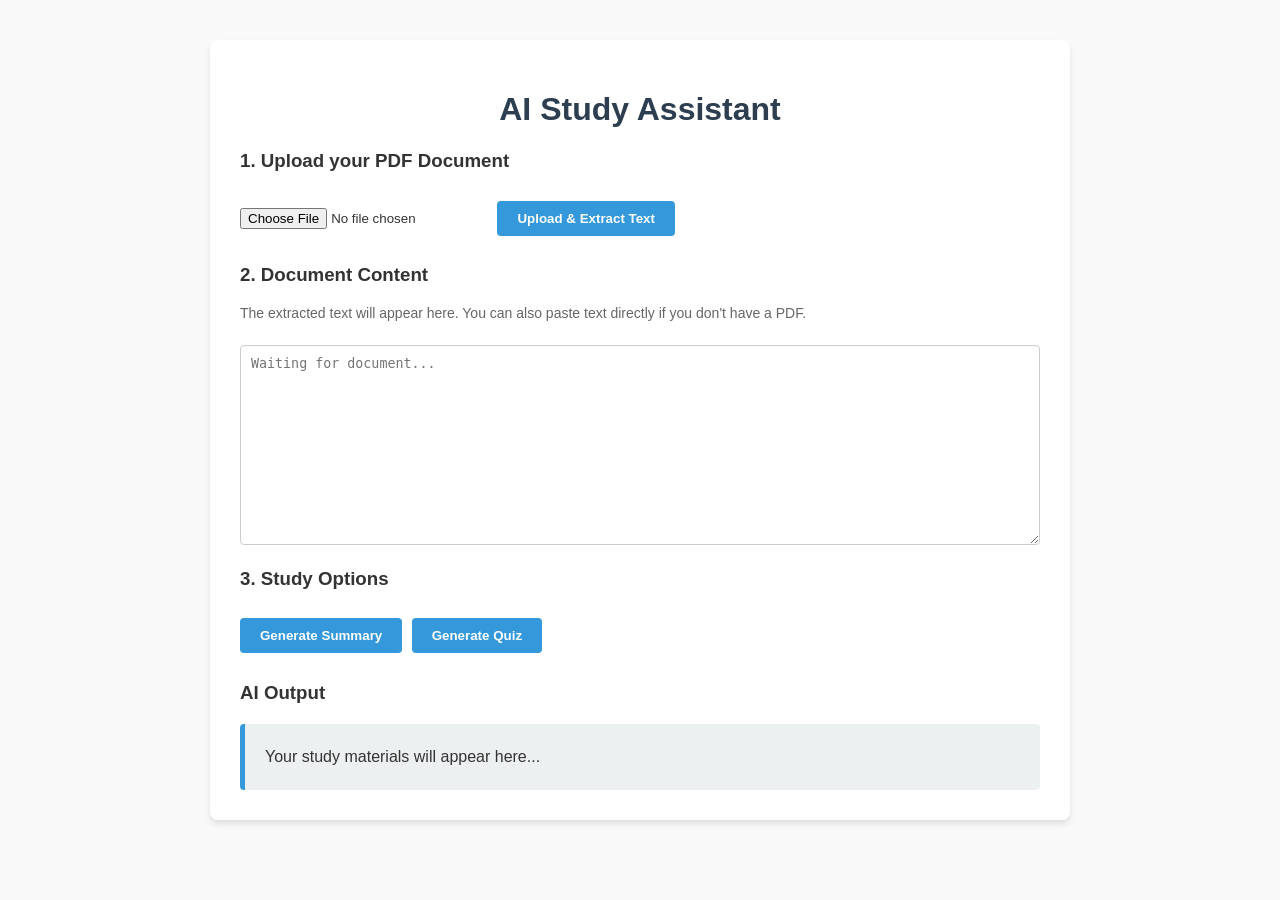
<file: index.html>
<!DOCTYPE html>
<html lang="en">
<head>
    <meta charset="UTF-8">
    <meta name="viewport" content="width=device-width, initial-scale=1.0">
    <title>AI Study Assistant</title>
    <style>
        body { font-family: 'Segoe UI', Tahoma, Geneva, Verdana, sans-serif; margin: 40px; background-color: #f9f9f9; color: #333; }
        .container { max-width: 800px; margin: auto; background: white; padding: 30px; border-radius: 8px; box-shadow: 0 4px 6px rgba(0,0,0,0.1); }
        h1 { color: #2c3e50; text-align: center; }
        textarea { width: 100%; height: 200px; padding: 10px; margin-top: 10px; border: 1px solid #ccc; border-radius: 4px; resize: vertical; box-sizing: border-box; }
        .btn { padding: 10px 20px; margin: 10px 5px 10px 0; cursor: pointer; background-color: #3498db; color: white; border: none; border-radius: 4px; font-weight: bold; }
        .btn:hover { background-color: #2980b9; }
        #result { margin-top: 20px; white-space: pre-wrap; background: #ecf0f1; padding: 20px; border-radius: 4px; border-left: 5px solid #3498db; line-height: 1.6; }
        .status { margin-left: 10px; font-weight: bold; }
    </style>
</head>
<body>
    <div class="container">
        <h1>AI Study Assistant</h1>
        
        <h3>1. Upload your PDF Document</h3>
        <input type="file" id="pdf-file" accept=".pdf">
        <button class="btn" onclick="uploadPDF()">Upload & Extract Text</button>
        <span id="upload-status" class="status"></span>

        <h3>2. Document Content</h3>
        <p style="font-size: 14px; color: #666;">The extracted text will appear here. You can also paste text directly if you don't have a PDF.</p>
        <textarea id="document-text" placeholder="Waiting for document..."></textarea>
        
        <h3>3. Study Options</h3>
        <button class="btn" onclick="processText('summary')">Generate Summary</button>
        <button class="btn" onclick="processText('quiz')">Generate Quiz</button>

        <h3>AI Output</h3>
        <div id="result">Your study materials will appear here...</div>
    </div>

    <script>
        // Update this URL to match your live backend URL (e.g., Render, Heroku, etc.)
        const API_BASE_URL = 'https://your-api.onrender.com';

        async function uploadPDF() {
            const fileInput = document.getElementById('pdf-file');
            const status = document.getElementById('upload-status');
            const textOutput = document.getElementById('document-text');
            
            if (fileInput.files.length === 0) {
                alert('Please select a PDF file first.');
                return;
            }

            const formData = new FormData();
            formData.append('file', fileInput.files[0]);

            status.innerText = "⏳ Uploading and extracting...";
            status.style.color = "orange";
            
            try {
                const response = await fetch(`${API_BASE_URL}/upload`, { method: 'POST', body: formData });
                const data = await response.json();
                
                if (response.ok) {
                    textOutput.value = data.text; // Store the text in the visible textbox
                    status.innerText = "✅ PDF processed successfully!";
                    status.style.color = "green";
                } else {
                    status.innerText = "❌ Error: " + data.error;
                    status.style.color = "red";
                }
            } catch (error) {
                status.innerText = "❌ Upload failed.";
                status.style.color = "red";
            }
        }

        async function processText(actionType) {
            const textInput = document.getElementById('document-text').value;
            const resultDiv = document.getElementById('result');
            
            if (!textInput.trim()) {
                alert("No document content found. Please upload a file or paste text first.");
                return;
            }

            resultDiv.innerText = "⏳ Generating " + actionType + "... Please wait.";
            
            try {
                const response = await fetch(`${API_BASE_URL}/process`, {
                    method: 'POST',
                    headers: { 'Content-Type': 'application/json' },
                    // This perfectly connects the extracted text to the backend:
                    body: JSON.stringify({ text: textInput, action: actionType })
                });
                
                const data = await response.json();
                if (response.ok) {
                    resultDiv.innerText = data.result;
                } else {
                    resultDiv.innerText = "❌ Error: " + data.error;
                }
            } catch (error) {
                resultDiv.innerText = "❌ AI request failed to connect to the backend.";
            }
        }
    </script>
</body>
</html>
</file>
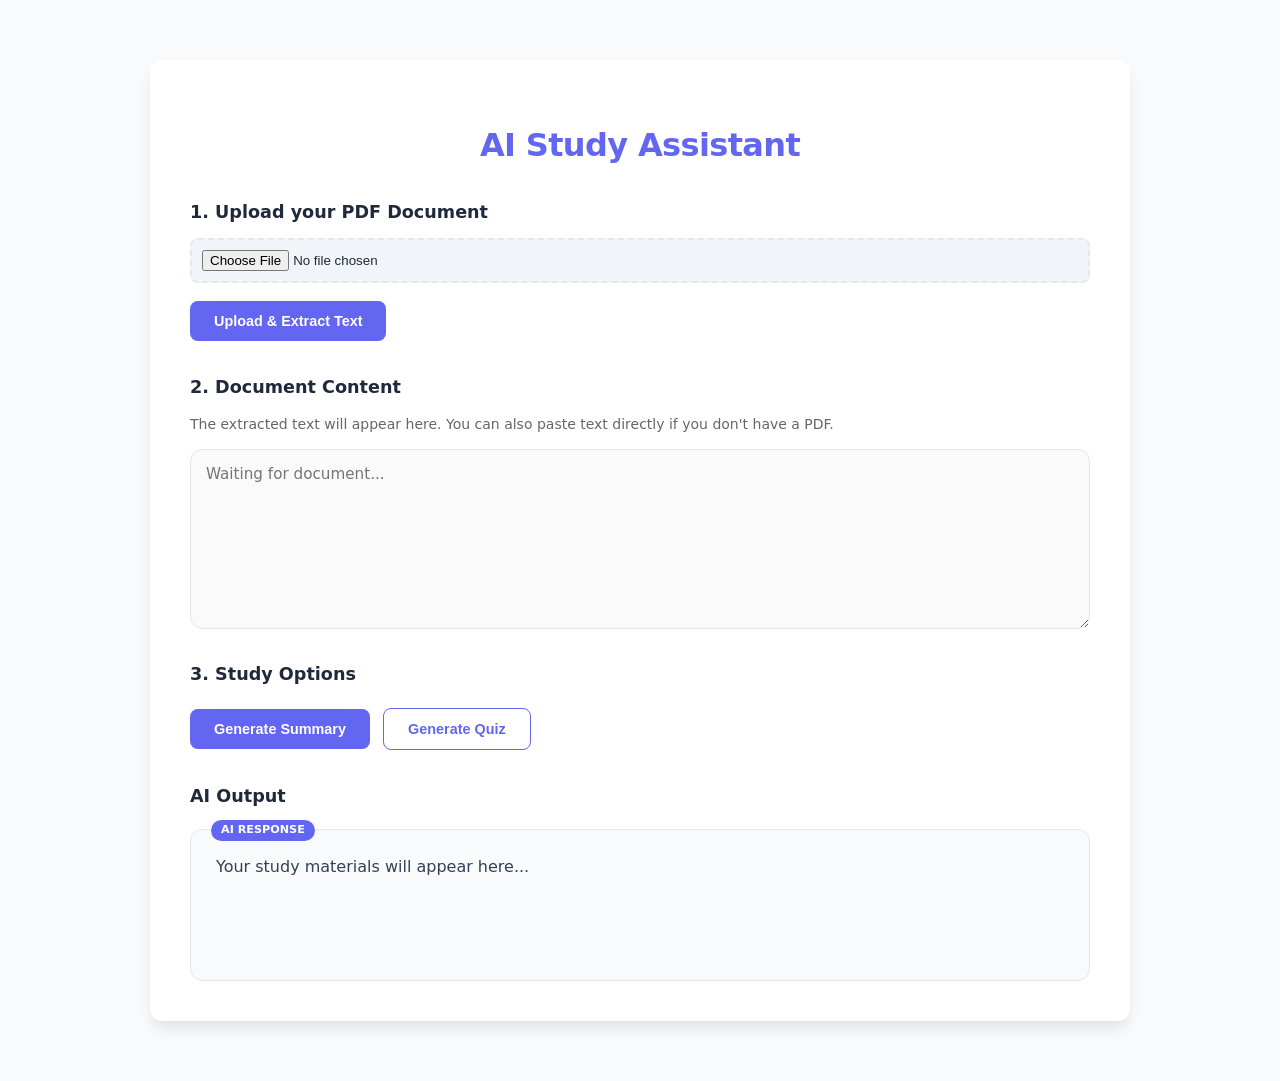
<file: ai-study-assistant/templates/index.html>
<!DOCTYPE html>
<html lang="en">
<head>
    <meta charset="UTF-8">
    <meta name="viewport" content="width=device-width, initial-scale=1.0">
    <title>AI Study Assistant - Smart Learning Tool</title>

<meta name="description" content="AI Study Assistant helps students summarize notes, generate quizzes, and learn faster using AI.">

<meta name="keywords" content="AI study assistant, student AI tool, summarize notes, AI quiz generator">
    <style>
       :root {
    --primary: #6366f1;       /* Modern Indigo */
    --primary-hover: #4f46e5;
    --bg-app: #f8fafc;
    --bg-card: #ffffff;
    --text-main: #1e293b;
    --text-muted: #64748b;
    --border: #e2e8f0;
    --radius: 12px;
    --shadow: 0 10px 15px -3px rgba(0, 0, 0, 0.1);
}

body { 
    font-family: 'Inter', system-ui, -apple-system, sans-serif;
    margin: 0; 
    background-color: var(--bg-app); 
    color: var(--text-main);
    line-height: 1.5;
    padding: 20px;
}

.container {
    max-width: 900px; 
    margin: 40px auto;
    background: var(--bg-card); 
    padding: 40px; 
    border-radius: var(--radius);
    box-shadow: var(--shadow);
}

h1 { 
    font-size: 2rem;
    font-weight: 800;
    color: var(--primary); 
    text-align: center; 
    margin-bottom: 30px;
    letter-spacing: -0.02em;
}

h3 {
    font-size: 1.1rem;
    margin-top: 25px;
    margin-bottom: 12px;
    color: var(--text-main);
    display: flex;
    align-items: center;
}

/* Customizing the File Input for better UX */
input[type="file"] {
    background: #f1f5f9;
    padding: 10px;
    border-radius: 8px;
    border: 2px dashed var(--border);
    width: calc(100% - 24px);
    margin-bottom: 10px;
}

textarea { 
    width: 100%; 
    height: 180px; 
    padding: 15px; 
    border: 1px solid var(--border); 
    border-radius: var(--radius); 
    resize: vertical;
    box-sizing: border-box;
    font-family: inherit;
    font-size: 0.95rem;
    transition: border-color 0.2s, box-shadow 0.2s;
    background-color: #fafafa;
}

textarea:focus {
    outline: none;
    border-color: var(--primary);
    box-shadow: 0 0 0 4px rgba(99, 102, 241, 0.1);
    background-color: #fff;
}

.btn {
    padding: 12px 24px; 
    margin: 8px 8px 8px 0; 
    cursor: pointer; 
    background-color: var(--primary); 
    color: white;
    border: none; 
    border-radius: 8px; 
    font-weight: 600;
    font-size: 0.9rem;
    transition: all 0.2s ease;
    display: inline-flex;
    align-items: center;
}

.btn:hover {
    background-color: var(--primary-hover);
    transform: translateY(-1px);
    box-shadow: 0 4px 6px rgba(0,0,0,0.1);
}

.btn:active {
    transform: translateY(0);
}

/* Secondary style for summary/quiz buttons */
.btn + .btn {
    background-color: #fff;
    color: var(--primary);
    border: 1px solid var(--primary);
}

.btn + .btn:hover {
    background-color: #f5f3ff;
}

#result { 
    margin-top: 20px;
    white-space: pre-wrap; 
    background: #f8fafc;
    padding: 25px; 
    border-radius: var(--radius);
    border: 1px solid var(--border);
    min-height: 100px;
    color: #334155;
    position: relative;
}

/* Visual cue for the result box */
#result::before {
    content: "AI RESPONSE";
    position: absolute;
    top: -10px;
    left: 20px;
    background: var(--primary);
    color: white;
    font-size: 0.7rem;
    padding: 2px 10px;
    border-radius: 20px;
    font-weight: bold;
}

.status { 
    font-size: 0.85rem;
    color: #10b981; /* Success Green */
    margin-left: 10px;
}

/* Mobile Responsiveness */
@media (max-width: 600px) {
    .container { padding: 20px; margin: 10px; }
    .btn { width: 100%; margin-right: 0; }
}
    </style>
</head>
<body>
    <div class="container">
        <h1>AI Study Assistant</h1>
        
        <h3>1. Upload your PDF Document</h3>
        <input type="file" id="pdf-file" accept=".pdf">
        <button class="btn" onclick="uploadPDF()">Upload & Extract Text</button>
        <span id="upload-status" class="status"></span>

        <h3>2. Document Content</h3>
        <p style="font-size: 14px; color: #666;">The extracted text will appear here. You can also paste text directly if you don't have a PDF.</p>
        <textarea id="document-text" placeholder="Waiting for document..."></textarea>
        
        <h3>3. Study Options</h3>
        <button class="btn" onclick="processText('summary')">Generate Summary</button>
        <button class="btn" onclick="processText('quiz')">Generate Quiz</button>

        <h3>AI Output</h3>
        <div id="result">Your study materials will appear here...</div>
    </div>

    <script>
        async function uploadPDF() {
            const fileInput = document.getElementById('pdf-file');
            const status = document.getElementById('upload-status');
            const textOutput = document.getElementById('document-text');
            
            if (fileInput.files.length === 0) {
                alert('Please select a PDF file first.');
                return;
            }

            const formData = new FormData();
            formData.append('file', fileInput.files[0]);

            status.innerText = "⏳ Uploading and extracting...";
            status.style.color = "orange";
            
            try {
                const response = await fetch('/upload', { method: 'POST', body: formData });
                const data = await response.json();
                
                if (response.ok) {
                    textOutput.value = data.text; // Store the text in the visible textbox
                    status.innerText = "✅ PDF processed successfully!";
                    status.style.color = "green";
                } else {
                    status.innerText = "❌ Error: " + data.error;
                    status.style.color = "red";
                }
            } catch (error) {
                status.innerText = "❌ Upload failed.";
                status.style.color = "red";
            }
        }

        async function processText(actionType) {
            const textInput = document.getElementById('document-text').value;
            const resultDiv = document.getElementById('result');
            
            if (!textInput.trim()) {
                alert("No document content found. Please upload a file or paste text first.");
                return;
            }

            resultDiv.innerText = "⏳ Generating " + actionType + "... Please wait.";
            
            try {
                const response = await fetch('/process', {
                    method: 'POST',
                    headers: { 'Content-Type': 'application/json' },
                    // This perfectly connects the extracted text to the backend:
                    body: JSON.stringify({ text: textInput, action: actionType })
                });
                
                const data = await response.json();
                if (response.ok) {
                    resultDiv.innerText = data.result;
                } else {
                    resultDiv.innerText = "❌ Error: " + data.error;
                }
            } catch (error) {
                resultDiv.innerText = "❌ AI request failed to connect to the backend.";
            }
        }
    </script>
</body>
</html>
</file>
